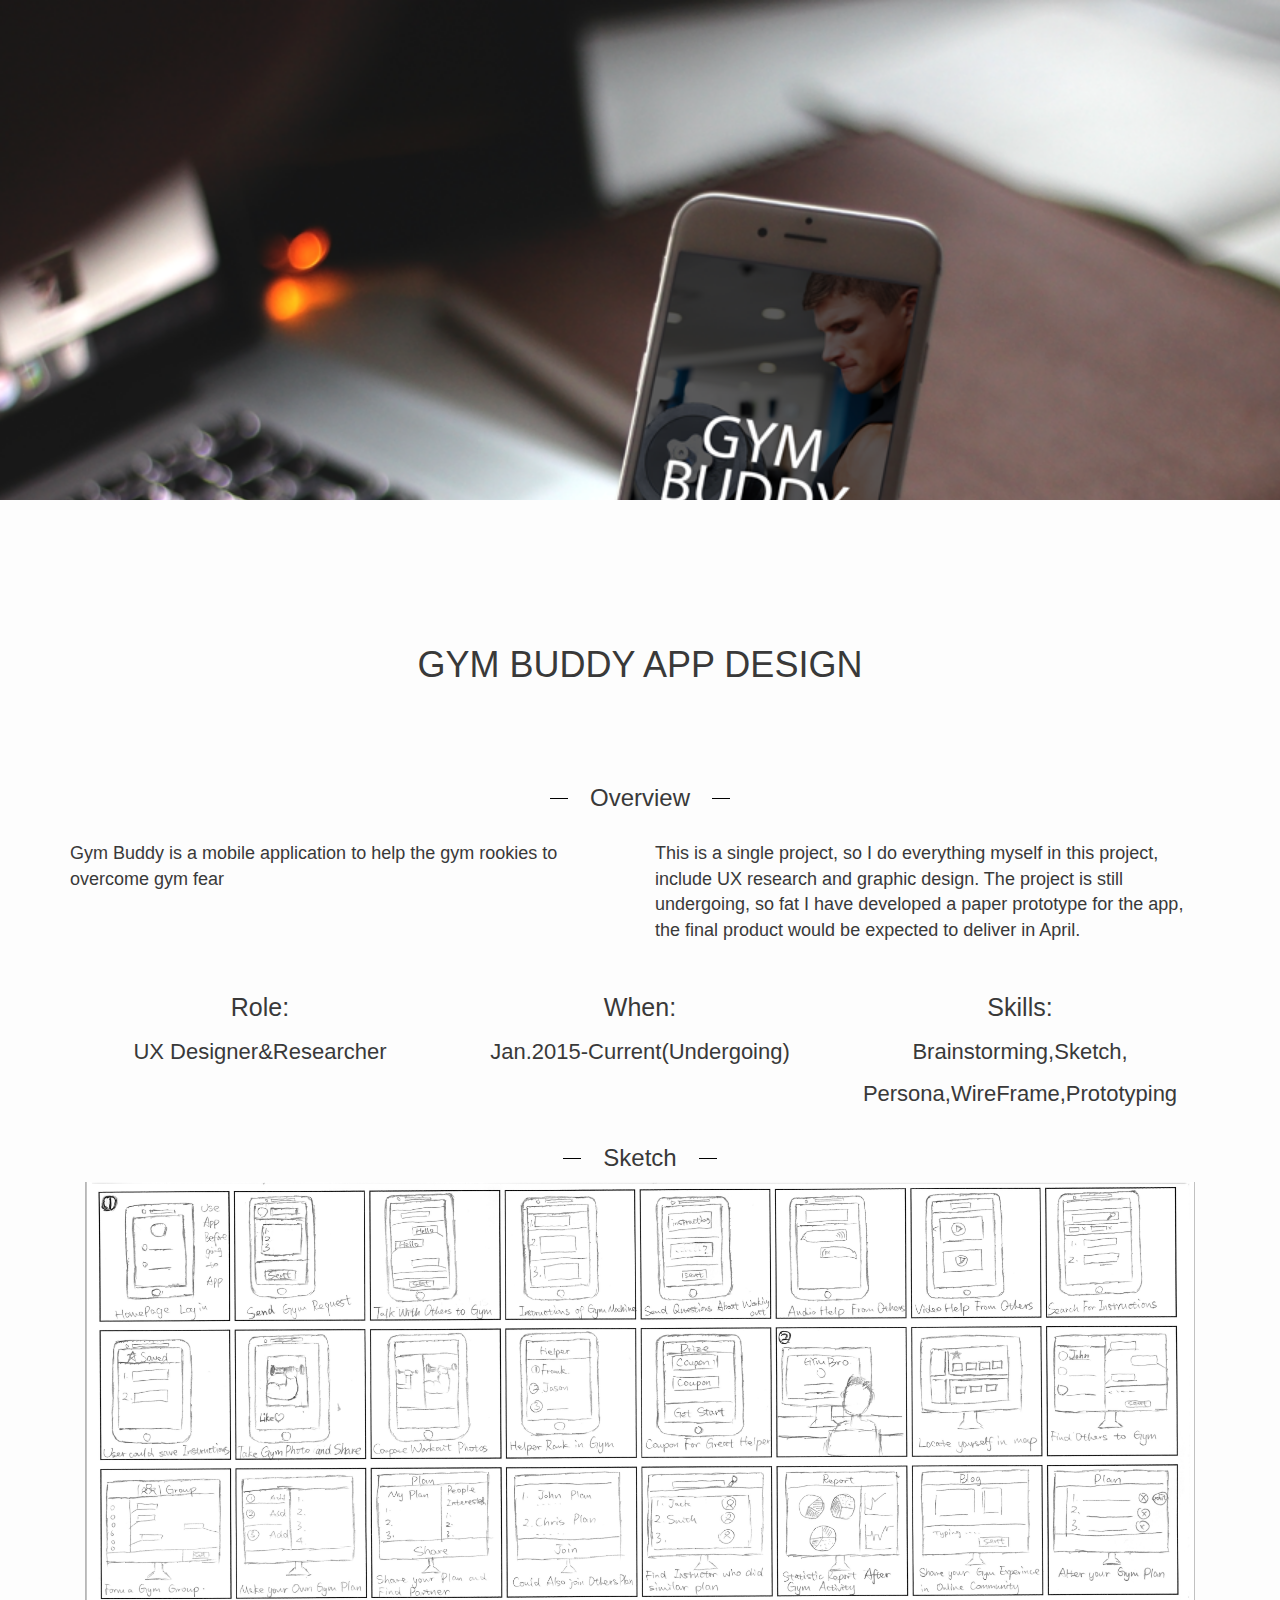
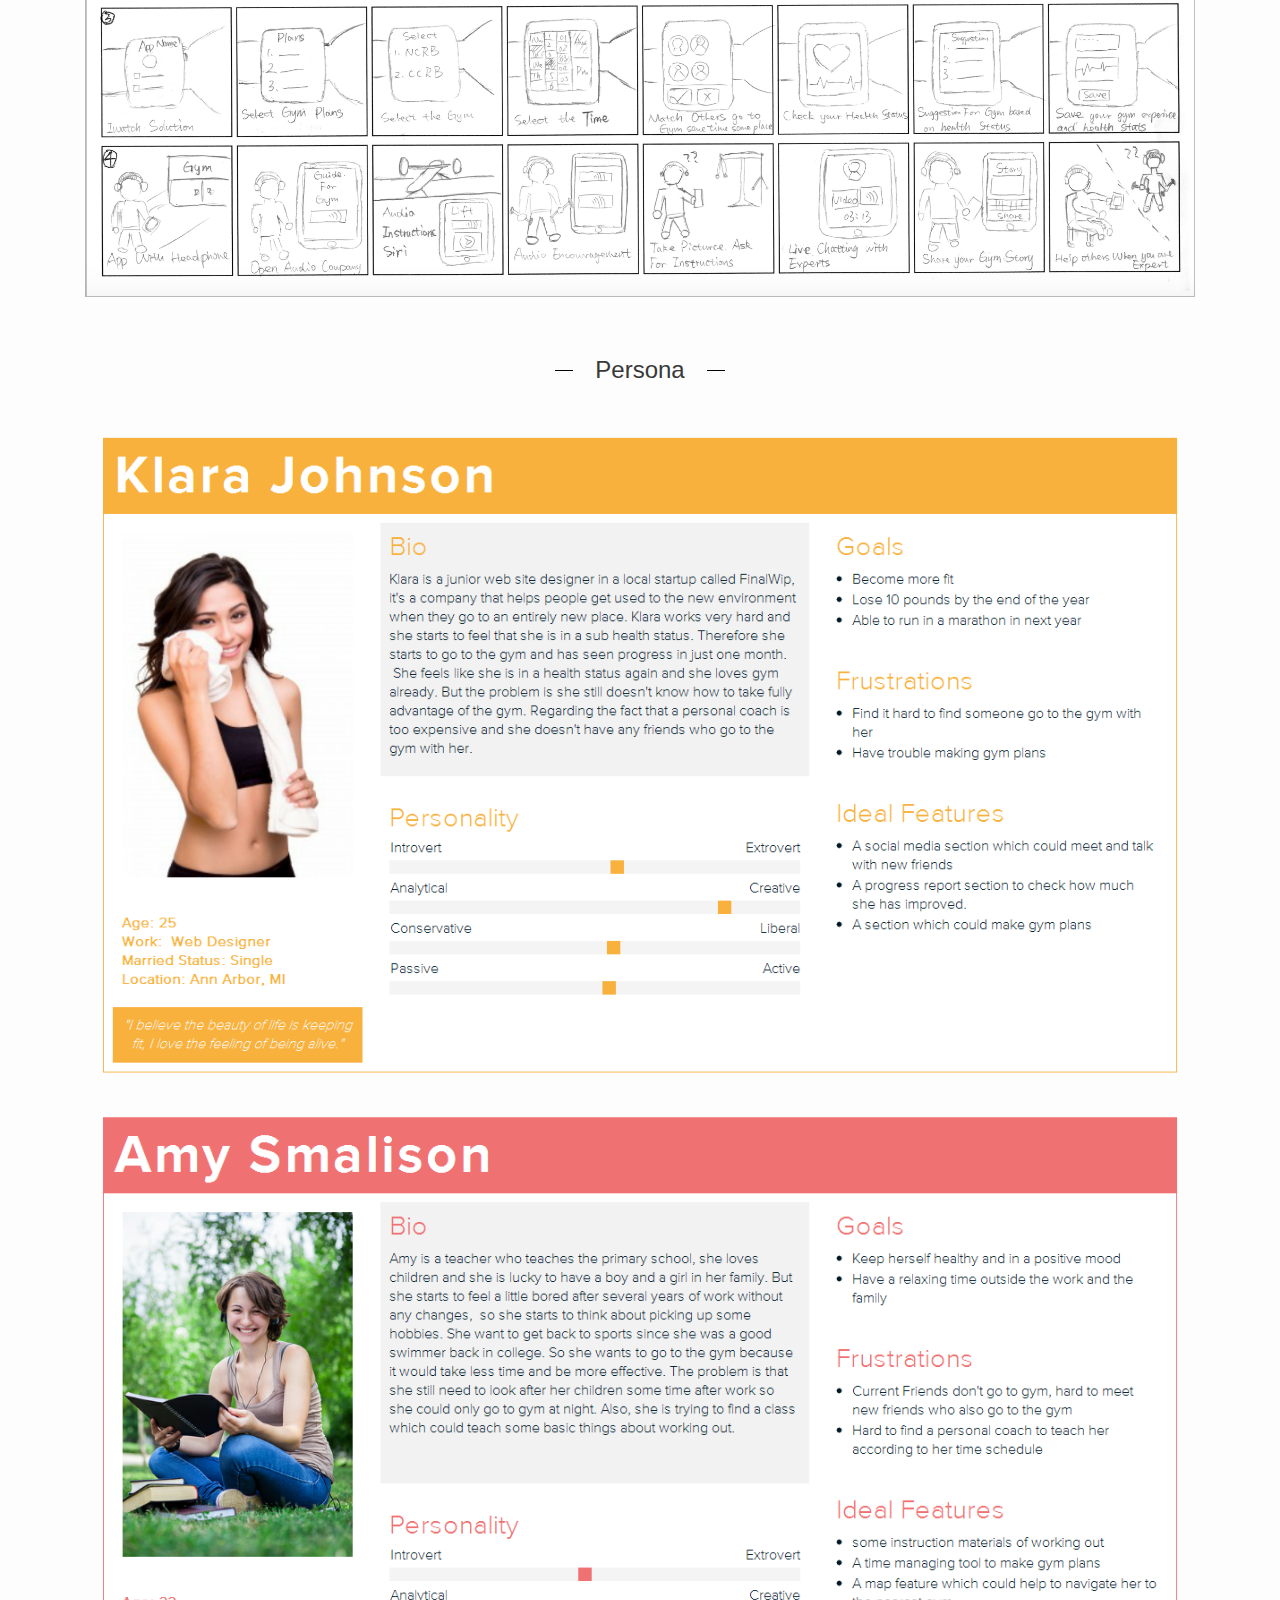
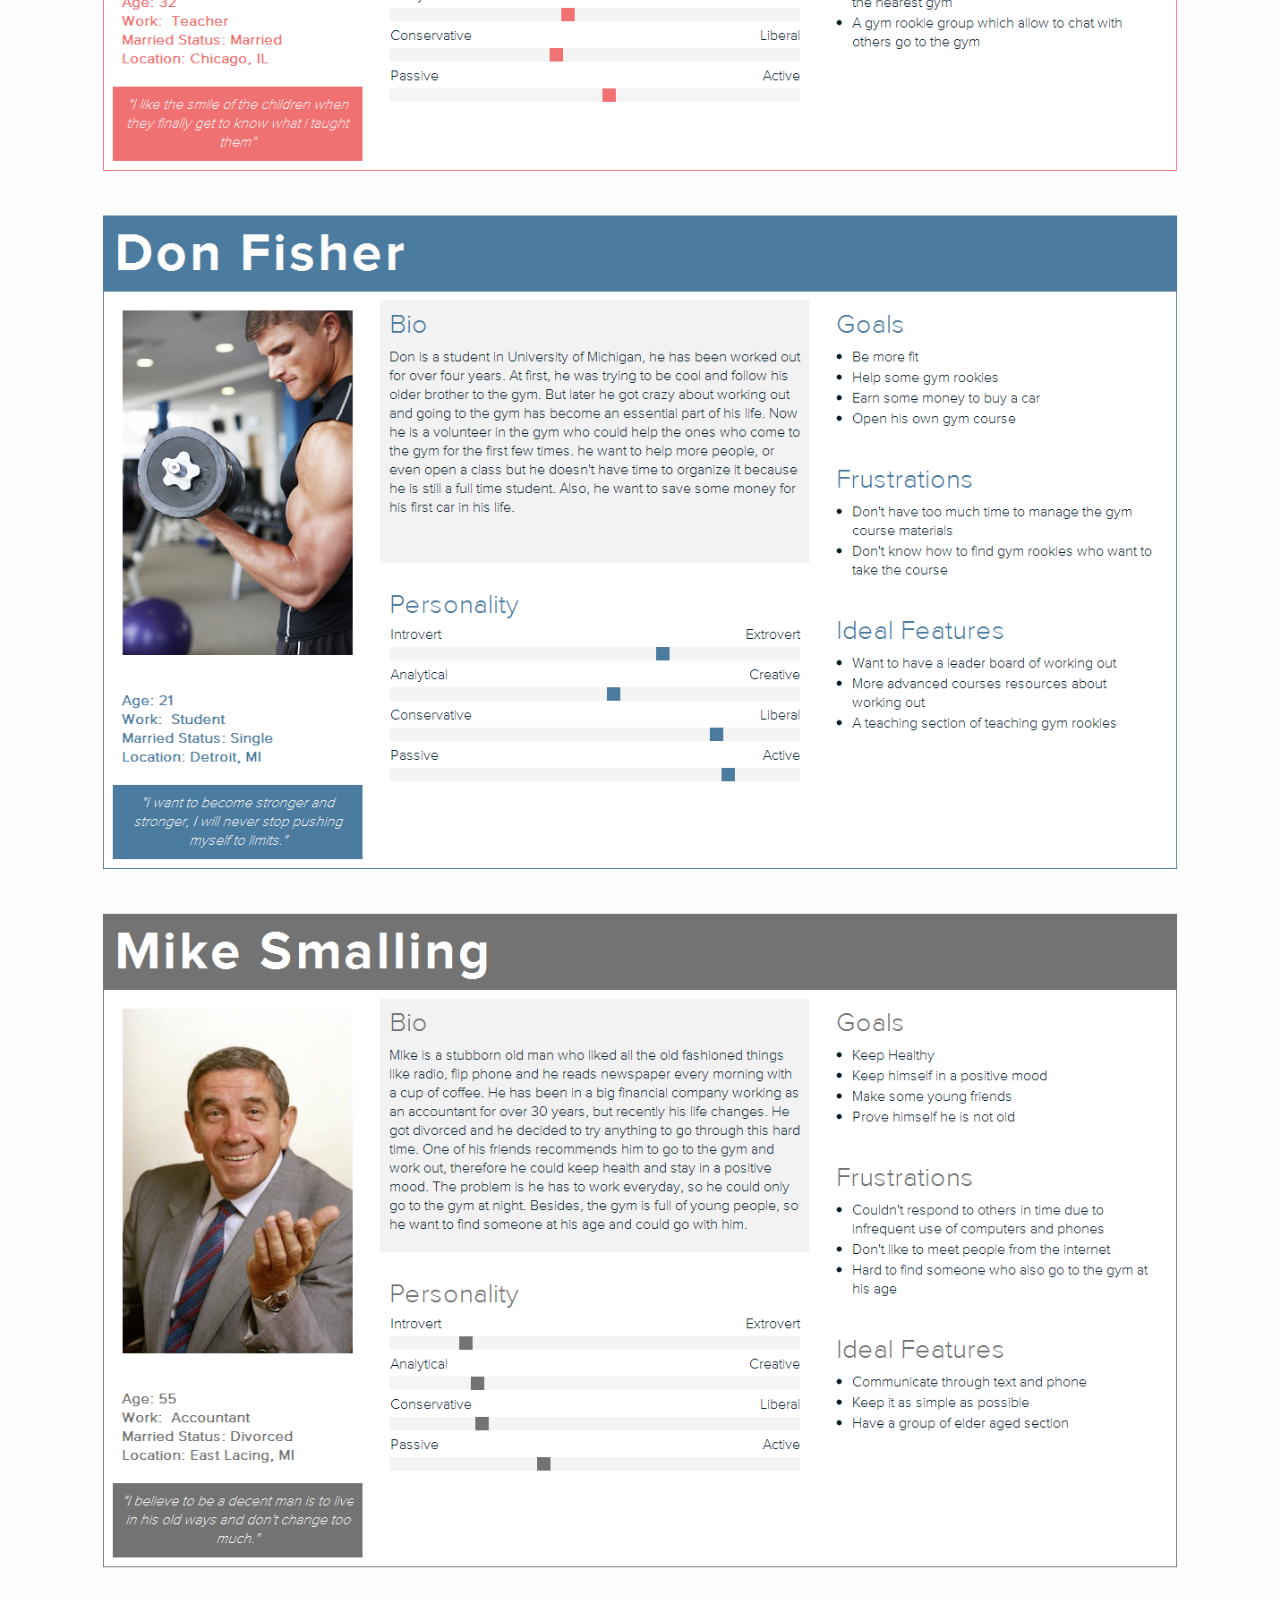
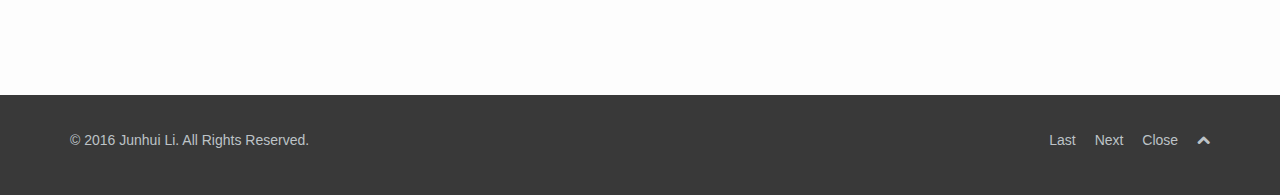
<file: project4.html>
<!DOCTYPE html>
<html lang="en">
<head>
    <meta charset="utf-8">
    <meta name="viewport" content="width=device-width, initial-scale=1.0">
    <meta name="description" content="">
    <meta name="author" content="">
    <title>Junhui's Portfolio</title>
    <link href="css/bootstrap.min.css" rel="stylesheet">
    <link href="css/font-awesome.min.css" rel="stylesheet">
    <link href="css/main.css" rel="stylesheet">
    <link rel="shortcut icon" href="images/ico/favicon.ico">
</head><!--/head-->
<body>


  <div class="project-bg5"></div>

  <header id="nav" class="navbar navbar-inverse wet-asphalt midnight-blue project-nav" role="banner" style="margin:0px;">
      <div class="container">
          <div class="navbar-header">
              <button type="button" class="navbar-toggle" data-toggle="collapse" data-target=".navbar-collapse">
                  <span class="sr-only">Toggle navigation</span>
                  <span class="icon-bar"></span>
                  <span class="icon-bar"></span>
                  <span class="icon-bar"></span>
              </button>
              <a class="navbar-brand" href="index.html"><img src="images/logo copy.png" alt="logo"></a>
          </div>
          <div class="collapse navbar-collapse">
              <ul class="nav navbar-nav navbar-right">
                  <li><a href="project3.html">Last</a></li>
                  <li><a href="project5.html">Next</a></li>
                  <li><a href="index.html#portfolio">Close</a></li>
              </ul>
          </div>
      </div>
  </header>

   <div class="section-bg">
    <section class="container">
      <h1 class="section-title project-title">Gym Buddy App design</h1>
      <div class="project-header">
      <span class="project-span"></span>
      <h3 class="section-title">Overview</h3>
      <span class="project-span"></span>
    </div>
    <div class="row project-content">
      <div class="col-sm-12 col-md-6">
            <p class="project-content">Gym Buddy is a mobile application to help the gym rookies to overcome gym fear </p>
      </div>
        <div class="col-sm-12 col-md-6">
              <p class="project-content">This is a single project, so I do everything myself in this project, include UX research and graphic design. The project is still undergoing, so fat I have developed a paper prototype for the app, the final product would be expected to deliver in April. </p>
        </div>
      </div>
   <div class="project-overview-content">
     <div class="col-sm-4"><h6>Role:</h6><p>UX Designer&Researcher</p></div>
     <div class="col-sm-4"><h6>When:</h6><p>Jan.2015-Current(Undergoing)</p></div>
     <div class="col-sm-4"><h6>Skills:</h6><p>Brainstorming,Sketch,</br>Persona,WireFrame,Prototyping</p></div>
   </div>
   <!-- <div class="project-button">
    <a href="https://github.com/Junhui-UMSI/Teamproject.git" target="_blank" class="button">View the Conference Paper</a>
  </div> -->

          <div class="col-sm-12 project-block">
            <div class="project-header">
            <span class="project-span"></span>
            <h3 class="section-title">Sketch</h3>
            <span class="project-span"></span>
          </div>
            <img class="project-image" src="images/Gym-1.png" alt="Sketch">
          </div>

          <div class="col-sm-12 project-block">
            <div class="project-header">
            <span class="project-span"></span>
            <h3 class="section-title">Persona</h3>
            <span class="project-span"></span>
          </div>
              <img class="project-image" src="images/persona.png" alt="Persona">
          </div>

    </section>
  </div>


  <footer id="footer" class="midnight-blue">
      <div class="container">
          <div class="row">
              <div class="col-sm-6">
                  &copy; 2016 <a target="_blank" href="http://www.junhui-li.com" title="Junhui Li">Junhui Li</a>. All Rights Reserved.
              </div>
              <div class="col-sm-6">
                  <ul class="pull-right">
                      <li><a href="project3.html">Last</a></li>
                      <li><a href="project5.html">Next</a></li>
                      <li><a href="index.html#portfolio">Close</a></li>
                      <li><a id="gototop" class="gototop" href="#"><i class="icon-chevron-up"></i></a></li><!--#gototop-->
                  </ul>
              </div>
          </div>
      </div>
  </footer>

    <script src="js/jquery.js"></script>
    <script src="js/bootstrap.min.js"></script>
    <script src="js/jquery.prettyPhoto.js"></script>
    <script src="js/jquery.isotope.min.js"></script>
    <script src="js/main.js"></script>
    <script>
    $(document).ready(function () {
        // Check the initial Poistion of the Sticky Header

        $(window).scroll(function () {
      console.log($(window).scrollTop());
      // console.log($(window).height());
            if ($(window).scrollTop() > 500) {
                $('#nav').css({
                    display:'inline-block',
                    position: 'fixed',
                    top: '0',
                    width: '100%'
                });
            } else {
                $('#nav').css({
                    display: 'none',
                    position: 'static'
                });


            }
        });
    });
    </script>
</body>
</html>
</file>
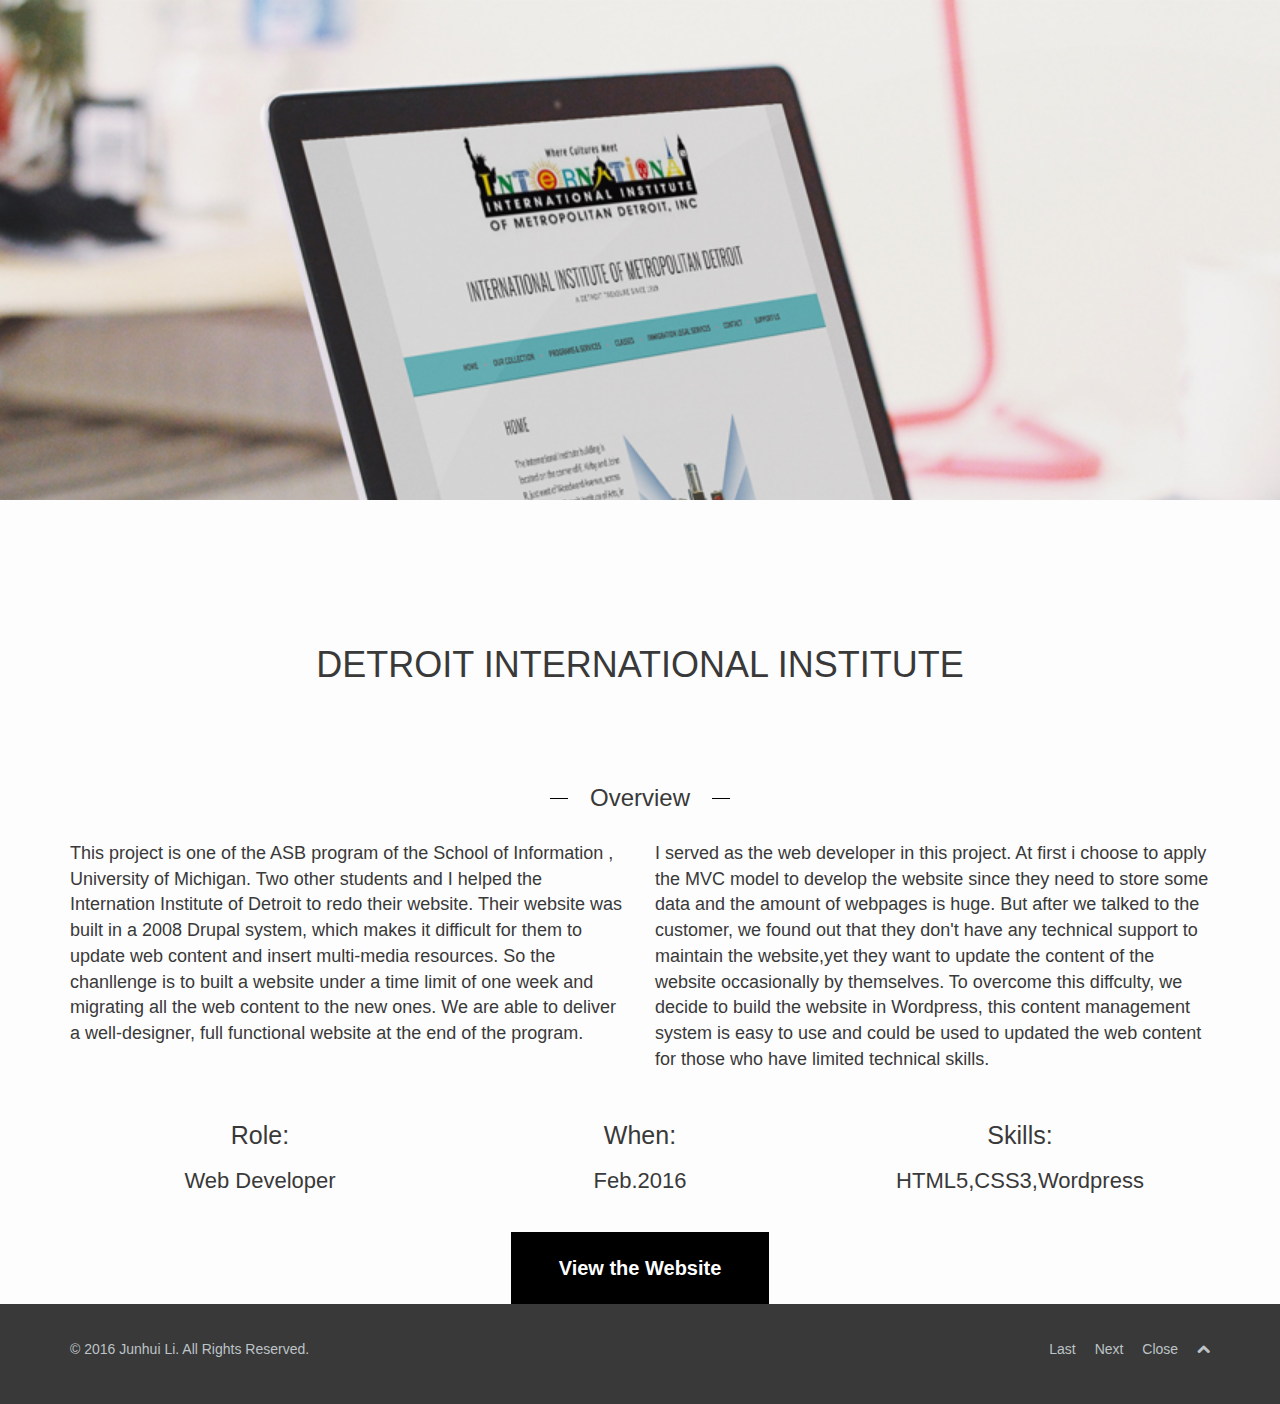
<file: project5.html>
<!DOCTYPE html>
<html lang="en">
<head>
    <meta charset="utf-8">
    <meta name="viewport" content="width=device-width, initial-scale=1.0">
    <meta name="description" content="">
    <meta name="author" content="">
    <title>Junhui's Portfolio</title>
    <link href="css/bootstrap.min.css" rel="stylesheet">
    <link href="css/font-awesome.min.css" rel="stylesheet">
    <link href="css/main.css" rel="stylesheet">
    <link rel="shortcut icon" href="images/ico/favicon.ico">
</head><!--/head-->
<body>


  <div class="project-bg6"></div>

  <header id="nav" class="navbar navbar-inverse wet-asphalt midnight-blue project-nav" role="banner" style="margin:0px;">
      <div class="container">
          <div class="navbar-header">
              <button type="button" class="navbar-toggle" data-toggle="collapse" data-target=".navbar-collapse">
                  <span class="sr-only">Toggle navigation</span>
                  <span class="icon-bar"></span>
                  <span class="icon-bar"></span>
                  <span class="icon-bar"></span>
              </button>
              <a class="navbar-brand" href="index.html"><img src="images/logo copy.png" alt="logo"></a>
          </div>
          <div class="collapse navbar-collapse">
              <ul class="nav navbar-nav navbar-right">
                  <li><a href="project4.html">Last</a></li>
                  <li><a href="project1.html">Next</a></li>
                  <li><a href="index.html#portfolio">Close</a></li>
              </ul>
          </div>
      </div>
  </header>

  <div class="section-bg">
  <section class="container">
    <h1 class="section-title project-title">Detroit International Institute</h1>
    <div class="project-header">
    <span class="project-span"></span>
    <h3 class="section-title">Overview</h3>
    <span class="project-span"></span>
  </div>

    <div class="row project-content">
      <div class="col-sm-12 col-md-6">
            <p class="project-content">This project is one of the ASB program of the School of Information , University of Michigan. Two other students and I helped the Internation Institute of Detroit to redo their website. Their website was built in a 2008 Drupal system, which makes it difficult for them to update web content and insert multi-media resources. So the chanllenge is to built a website under a time limit of one week and migrating all the web content to the new ones. We are able to deliver a well-designer, full functional website at the end of the program. </p>
      </div>
        <div class="col-sm-12 col-md-6">
              <p class="project-content">I served as the web developer in this project. At first i choose to apply the MVC model to develop the website since they need to store some data and the amount of webpages is huge. But after we talked to the customer, we found out that they don't have any technical support to maintain the website,yet they want to update the content of the website occasionally by themselves. To overcome this diffculty, we decide to build the website in Wordpress, this content management system is easy to use and could be used to updated the web content for those who have limited technical skills.</p>
        </div>
      </div>
   <div class="project-overview-content">
     <div class="col-sm-4"><h6>Role:</h6><p>Web Developer</p></div>
     <div class="col-sm-4"><h6>When:</h6><p>Feb.2016</p></div>
     <div class="col-sm-4"><h6>Skills:</h6><p>HTML5,CSS3,Wordpress</p></div>
   </div>
   <div class="project-button">
    <a href="http://iimd.org/" target="_blank" class="button">View the Website</a>
  </div>
  </section>
</div>


<footer id="footer" class="midnight-blue">
    <div class="container">
        <div class="row">
            <div class="col-sm-6">
                &copy; 2016 <a target="_blank" href="http://www.junhui-li.com" title="Junhui Li">Junhui Li</a>. All Rights Reserved.
            </div>
            <div class="col-sm-6">
                <ul class="pull-right">
                    <li><a href="project4.html">Last</a></li>
                    <li><a href="project1.html">Next</a></li>
                    <li><a href="index.html#portfolio">Close</a></li>
                    <li><a id="gototop" class="gototop" href="#"><i class="icon-chevron-up"></i></a></li><!--#gototop-->
                </ul>
            </div>
        </div>
    </div>
</footer>

    <script src="js/jquery.js"></script>
    <script src="js/bootstrap.min.js"></script>
    <script src="js/jquery.prettyPhoto.js"></script>
    <script src="js/jquery.isotope.min.js"></script>
    <script src="js/main.js"></script>
    <script>
    $(document).ready(function () {
        // Check the initial Poistion of the Sticky Header

        $(window).scroll(function () {
      console.log($(window).scrollTop());
      // console.log($(window).height());
            if ($(window).scrollTop() > 500) {
                $('#nav').css({
                    display:'inline-block',
                    position: 'fixed',
                    top: '0',
                    width: '100%'
                });
            } else {
                $('#nav').css({
                    display: 'none',
                    position: 'static'
                });


            }
        });
    });
    </script>
</body>
</html>
</file>
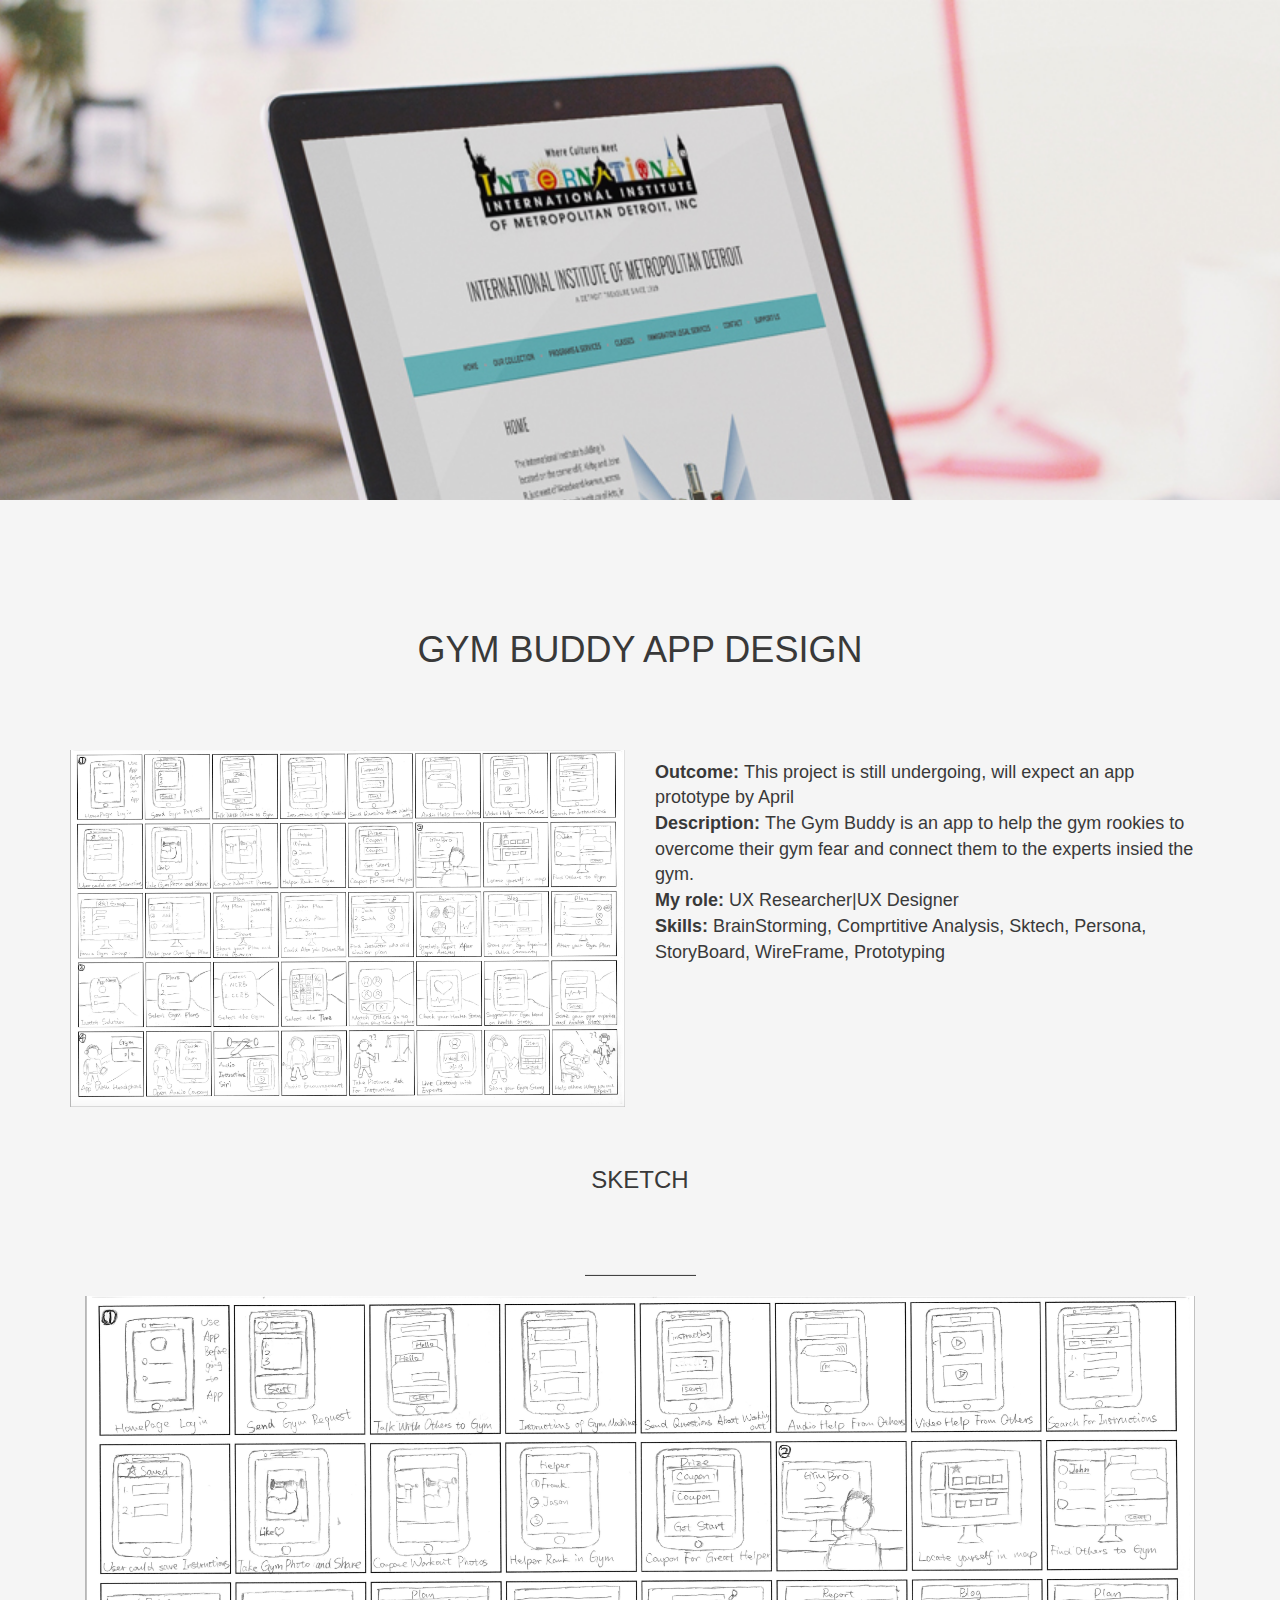
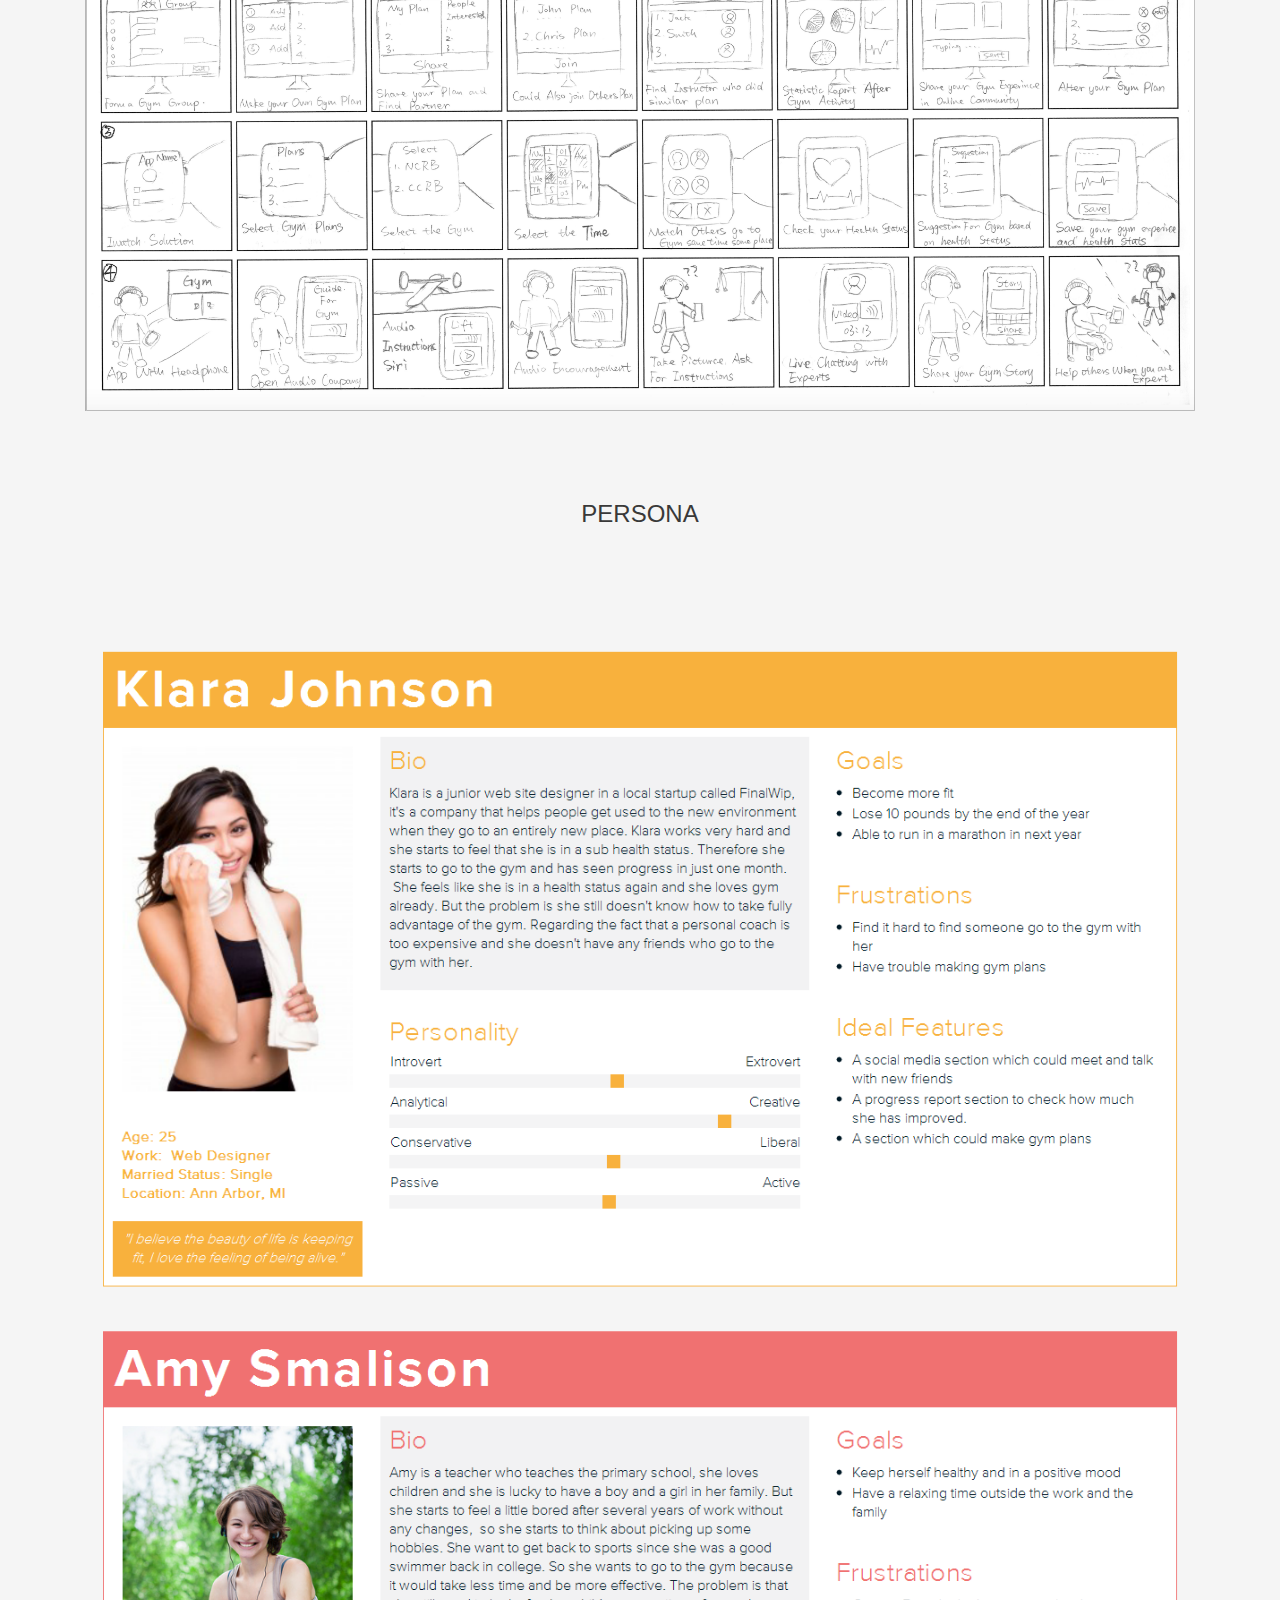
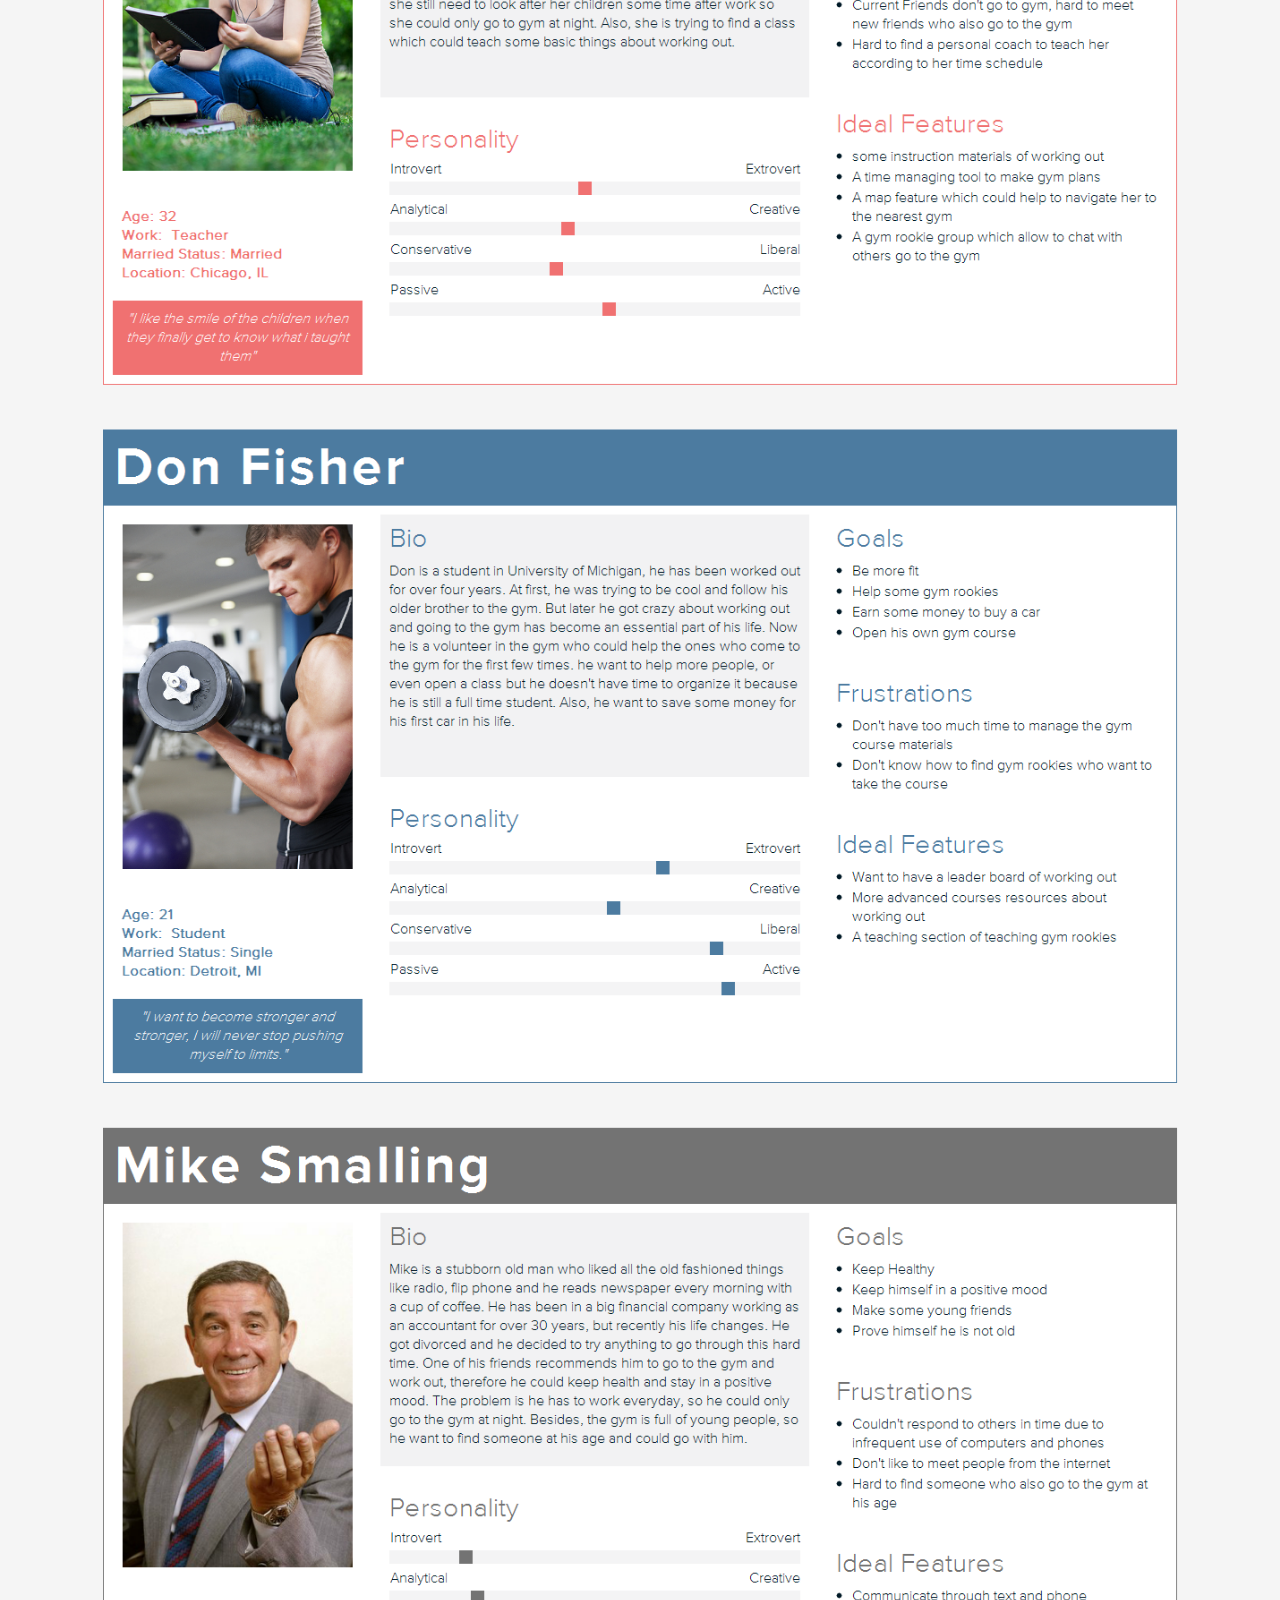
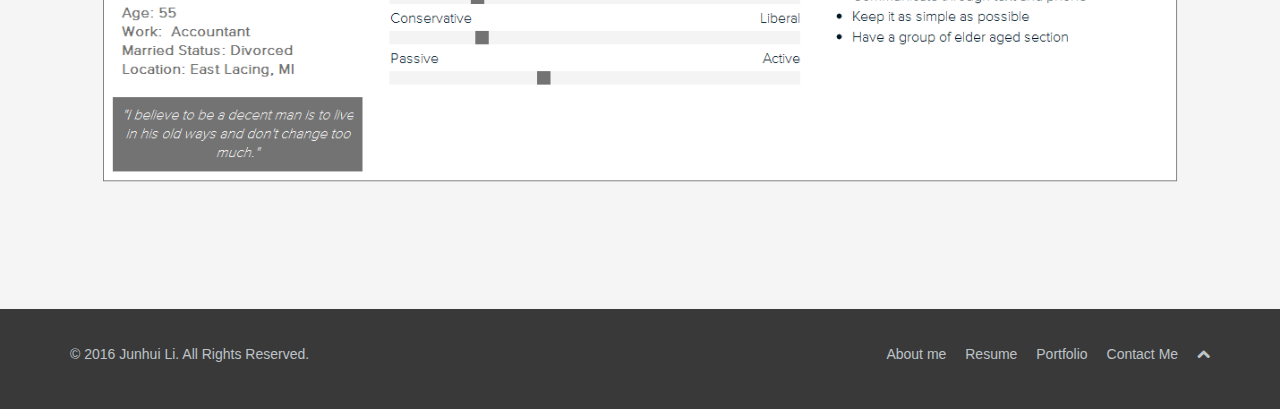
<file: project6.html>
<!DOCTYPE html>
<html lang="en">
<head>
    <meta charset="utf-8">
    <meta name="viewport" content="width=device-width, initial-scale=1.0">
    <meta name="description" content="">
    <meta name="author" content="">
    <title>Junhui's Portfolio</title>
    <link href="css/bootstrap.min.css" rel="stylesheet">
    <link href="css/font-awesome.min.css" rel="stylesheet">
    <link href="css/main.css" rel="stylesheet">
    <link rel="shortcut icon" href="images/ico/favicon.ico">
</head><!--/head-->
<body>


  <div class="project-bg6"></div>

  <header id="nav" class="navbar navbar-inverse wet-asphalt midnight-blue project-nav" role="banner" style="margin:0px;">
      <div class="container">
          <div class="navbar-header">
              <button type="button" class="navbar-toggle" data-toggle="collapse" data-target=".navbar-collapse">
                  <span class="sr-only">Toggle navigation</span>
                  <span class="icon-bar"></span>
                  <span class="icon-bar"></span>
                  <span class="icon-bar"></span>
              </button>
              <a class="navbar-brand" href="index.html"><img src="images/logo copy.png" alt="logo"></a>
          </div>
          <div class="collapse navbar-collapse">
              <ul class="nav navbar-nav navbar-right">
                  <li><a href="project4.html">Last</a></li>
                  <li><a href="project1.html">Next</a></li>
                  <li><a href="index.html#portfolio">Close</a></li>
              </ul>
          </div>
      </div>
  </header>

    <section class="container">
      <h1 class="project-title">Gym Buddy App design</h1>
      <div class="row">
          <div class="col-sm-12 col-md-6">
              <img class="project-image" src="images/Gym-1.png" alt="Sketch">
          </div>
          <div class="col-sm-12 col-md-6">
              <!-- <h3 class="project-title">Overview</h3> -->
              <ul class="project-content">
              <li><strong>Outcome: </strong>This project is still undergoing, will expect an app prototype by April</li>
              <li><strong>Description: </strong>The Gym Buddy is an app to help the gym rookies to overcome their gym fear and connect them to the experts insied the gym. </li>
              <li><strong>My role: </strong>UX Researcher|UX Designer</li>
              <li><strong>Skills: </strong>BrainStorming, Comprtitive Analysis, Sktech, Persona, StoryBoard, WireFrame, Prototyping</li>
            </ul>
            </div>
        </div>

          <div class="col-sm-12 project-block">
            <h3 class="project-title">Sketch</h3>
            <hr class="project-hr">
            <img class="project-image" src="images/Gym-1.png" alt="Sketch">
          </div>

          <div class="col-sm-12 project-block">
            <h3 class="project-title">Persona</h3>
              <img class="project-image" src="images/persona.png" alt="Persona">
          </div>

    </section>


    <footer id="footer" class="midnight-blue">
        <div class="container">
            <div class="row">
                <div class="col-sm-6">
                    &copy; 2016 <a target="_blank" href="http://www.junhui-li.com" title="Junhui Li">Junhui Li</a>. All Rights Reserved.
                </div>
                <div class="col-sm-6">
                    <ul class="pull-right">
                        <li><a href="#">About me</a></li>
                        <li><a href="#">Resume</a></li>
                        <li><a href="#">Portfolio</a></li>
                        <li><a href="#">Contact Me</a></li>
                        <li><a id="gototop" class="gototop" href="#"><i class="icon-chevron-up"></i></a></li><!--#gototop-->
                    </ul>
                </div>
            </div>
        </div>
    </footer><!--/#footer-->

    <script src="js/jquery.js"></script>
    <script src="js/bootstrap.min.js"></script>
    <script src="js/jquery.prettyPhoto.js"></script>
    <script src="js/jquery.isotope.min.js"></script>
    <script src="js/main.js"></script>
    <script>
    $(document).ready(function () {
        // Check the initial Poistion of the Sticky Header

        $(window).scroll(function () {
      console.log($(window).scrollTop());
      // console.log($(window).height());
            if ($(window).scrollTop() > 500) {
                $('#nav').css({
                    display:'inline-block',
                    position: 'fixed',
                    top: '0',
                    width: '100%'
                });
            } else {
                $('#nav').css({
                    display: 'none',
                    position: 'static'
                });


            }
        });
    });
    </script>
</body>
</html>
</file>
<file: css/main.css>
@import url(http://fonts.googleapis.com/css?family=Roboto:400,700,300);
.clearfix {
  *zoom: 1;
}
.clearfix:before,
.clearfix:after {
  display: table;
  content: "";
  line-height: 0;
}
.clearfix:after {
  clear: both;
}
.hide-text {
  font: 0/0 a;
  color: transparent;
  text-shadow: none;
  background-color: transparent;
  border: 0;
}
.input-block-level {
  display: block;
  width: 100%;
  min-height: 30px;
  -webkit-box-sizing: border-box;
  -moz-box-sizing: border-box;
  box-sizing: border-box;
}
html{
  height:100%;
  width:100%;
}
body {
  color: #393939;
  background: #f5f5f5;
  font-weight: 300;
  height:100%;
  width:100%;
}
h1,
h2,
h3,
h4,
h5,
h6 {
  font-family: Arial,'helvetica neue', sans-serif;
  font-weight: 400;
}
h4{
  padding:15px;
}
a {
  color: #34495e;
  -webkit-transition: 300ms;
  -moz-transition: 300ms;
  -o-transition: 300ms;
  transition: 300ms;
}
hr {
  border-top: 1px solid #e5e5e5;
  border-bottom: 1px solid rgba(57, 57, 57, 0.95);
}
.btn {
  font-weight: 400;
}
.btn-transparent {
  border: 3px solid #fff;
  background: transparent;
  color: #fff;
}
.btn-transparent:hover {
  border-color: rgba(255, 255, 255, 0.5);
}
a:hover,
a:focus {
  color: #fff;
  text-decoration: none;
  outline: none;
}
.dropdown-menu {
  margin-top: -1px;
  min-width: 180px;
}

.turquoise,
.green-sea,
.sun-flower,
.orange,
.emerald,
.nephrits,
.carrot,
.pumkin,
.peter-river,
.belize-hole,
.alizarin,
.pomegranate,
.amethyst,
.wisteria,
.clouds .silver,
.wet-asphalt,
.midnight-blue,
.concrete,
.asbestos {
  color: #fff;
}
.turquoise h1,
.green-sea h1,
.sun-flower h1,
.orange h1,
.emerald h1,
.nephrits h1,
.carrot h1,
.pumkin h1,
.peter-river h1,
.belize-hole h1,
.alizarin h1,
.pomegranate h1,
.amethyst h1,
.wisteria h1,
.clouds .silver h1,
.wet-asphalt h1,
.midnight-blue h1,
.concrete h1,
.asbestos h1,
.turquoise h2,
.green-sea h2,
.sun-flower h2,
.orange h2,
.emerald h2,
.nephrits h2,
.carrot h2,
.pumkin h2,
.peter-river h2,
.belize-hole h2,
.alizarin h2,
.pomegranate h2,
.amethyst h2,
.wisteria h2,
.clouds .silver h2,
.wet-asphalt h2,
.midnight-blue h2,
.concrete h2,
.asbestos h2,
.turquoise h3,
.green-sea h3,
.sun-flower h3,
.orange h3,
.emerald h3,
.nephrits h3,
.carrot h3,
.pumkin h3,
.peter-river h3,
.belize-hole h3,
.alizarin h3,
.pomegranate h3,
.amethyst h3,
.wisteria h3,
.clouds .silver h3,
.wet-asphalt h3,
.midnight-blue h3,
.concrete h3,
.asbestos h3,
.turquoise h4,
.green-sea h4,
.sun-flower h4,
.orange h4,
.emerald h4,
.nephrits h4,
.carrot h4,
.pumkin h4,
.peter-river h4,
.belize-hole h4,
.alizarin h4,
.pomegranate h4,
.amethyst h4,
.wisteria h4,
.clouds .silver h4,
.wet-asphalt h4,
.midnight-blue h4,
.concrete h4,
.asbestos h4,
.turquoise h5,
.green-sea h5,
.sun-flower h5,
.orange h5,
.emerald h5,
.nephrits h5,
.carrot h5,
.pumkin h5,
.peter-river h5,
.belize-hole h5,
.alizarin h5,
.pomegranate h5,
.amethyst h5,
.wisteria h5,
.clouds .silver h5,
.wet-asphalt h5,
.midnight-blue h5,
.concrete h5,
.asbestos h5,
.turquoise h6,
.green-sea h6,
.sun-flower h6,
.orange h6,
.emerald h6,
.nephrits h6,
.carrot h6,
.pumkin h6,
.peter-river h6,
.belize-hole h6,
.alizarin h6,
.pomegranate h6,
.amethyst h6,
.wisteria h6,
.clouds .silver h6,
.wet-asphalt h6,
.midnight-blue h6,
.concrete h6,
.asbestos h6 {
  color: #fff;
}
.turquoise small,
.green-sea small,
.sun-flower small,
.orange small,
.emerald small,
.nephrits small,
.carrot small,
.pumkin small,
.peter-river small,
.belize-hole small,
.alizarin small,
.pomegranate small,
.amethyst small,
.wisteria small,
.clouds .silver small,
.wet-asphalt small,
.midnight-blue small,
.concrete small,
.asbestos small {
  color: rgba(255, 255, 255, 0.8);
}
.turquoise {
  background-color: #1abc9c;
}
.green-sea {
  background-color: #16a085;
}
.sun-flower {
  background-color: #f1c40f;
}
.orange {
  background-color: #f39c12;
}
.emerald {
  background-color: #ccbf98;
}
.nephritis {
  background-color: #27ae60;
}
.carrot {
  background-color: #e67e22;
}
.pumkin {
  background-color: #d35400;
}
.peter-river {
  background-color: #3498db;
}
.belize-hole {
  background-color: #2980b9;
}
.alizarin {
  background-color: #e74c3c;
}
.pomegranate {
  background-color: #c0392b;
}
.amethyst {
  background-color: #9b59b6;
}
.wisteria {
  background-color: #8e44ad;
}
.clouds {
  background-color: #ecf0f1;
}
.silver {
  background-color: #bdc3c7;
}
.landing-nav{
  opacity:0.6;
  position:absolute;
  width:100%;
}
.wet-asphalt a:not(.btn) {
  color: #bdc3c7;
}
.wet-asphalt a:not(.btn):hover {
  color: #d9534f;
}
.midnight-blue {
  background-color: #393939;
}
.concrete {
  background-color: #95a5a6;
}
.asbestos {
  background-color: #7f8c8d;
}
.embed-container {
  position: relative;
  padding-bottom: 56.25%;
  /* 16/9 ratio */

  padding-top: 30px;
  /* IE6 workaround*/

  height: 0;
  overflow: hidden;
}
.embed-container iframe,
.embed-container object,
.embed-container embed {
  position: absolute;
  top: 0;
  left: 0;
  width: 100%;
  height: 100%;
}
#main-slider {
  position: relative;
}
#main-slider .carousel h2 {
  font-size: 36px;
}
#main-slider .carousel .btn {
  border: 3px solid rgba(255, 255, 255, 0.5);
  color: #fff;
  border-radius: 0;
  margin-top: 5px;
}
#main-slider .carousel .btn:hover {
  background-color: rgba(255, 255, 255, 0.3);
}
#main-slider .carousel .boxed {
  padding: 10px 15px;
  background-color: rgba(0, 0, 0, 0.8);
  display: inline-block;
}
#main-slider .carousel .item {
  background-position: 50%;
  background-repeat: no-repeat;
  background-size: cover;
  left: 0 !important;
  opacity: 0;
  top: 0;
  position: absolute;
  width: 100%;
  display: block !important;
  height: 600px;
  -webkit-transition: opacity ease-in-out 500ms;
  -moz-transition: opacity ease-in-out 500ms;
  -o-transition: opacity ease-in-out 500ms;
  transition: opacity ease-in-out 500ms;
}
#main-slider .carousel .item:first-child {
  top: auto;
  position: relative;
}
#main-slider .carousel .item.active {
  opacity: 1;
  -webkit-transition: opacity ease-in-out 500ms;
  -moz-transition: opacity ease-in-out 500ms;
  -o-transition: opacity ease-in-out 500ms;
  transition: opacity ease-in-out 500ms;
  z-index: 1;
}
#main-slider .prev,
#main-slider .next {
  position: absolute;
  top: 50%;
  background-color: rgba(0, 0, 0, 0.3);
  color: #fff;
  display: inline-block;
  margin-top: -25px;
  font-size: 24px;
  height: 50px;
  width: 50px;
  line-height: 50px;
  text-align: center;
  border-radius: 4px;
  z-index: 5;
}
#main-slider .prev:hover,
#main-slider .next:hover {
  background-color: rgba(0, 0, 0, 0.5);
  border-radius: 10px;
}
#main-slider .prev {
  left: 10px;
}
#main-slider .next {
  right: 10px;
}
#main-slider .active .animation.animated-item-1 {
  -webkit-animation: fadeInUp 300ms linear 300ms both;
  -moz-animation: fadeInUp 300ms linear 300ms both;
  -o-animation: fadeInUp 300ms linear 300ms both;
  -ms-animation: fadeInUp 300ms linear 300ms both;
  animation: fadeInUp 300ms linear 300ms both;
}
#main-slider .active .animation.animated-item-2 {
  -webkit-animation: fadeInUp 300ms linear 600ms both;
  -moz-animation: fadeInUp 300ms linear 600ms both;
  -o-animation: fadeInUp 300ms linear 600ms both;
  -ms-animation: fadeInUp 300ms linear 600ms both;
  animation: fadeInUp 300ms linear 600ms both;
}
#main-slider .active .animation.animated-item-3 {
  -webkit-animation: fadeInUp 300ms linear 900ms both;
  -moz-animation: fadeInUp 300ms linear 900ms both;
  -o-animation: fadeInUp 300ms linear 900ms both;
  -ms-animation: fadeInUp 300ms linear 900ms both;
  animation: fadeInUp 300ms linear 900ms both;
}
#main-slider .active .animation.animated-item-4 {
  -webkit-animation: fadeInUp 300ms linear 1200ms both;
  -moz-animation: fadeInUp 300ms linear 1200ms both;
  -o-animation: fadeInUp 300ms linear 1200ms both;
  -ms-animation: fadeInUp 300ms linear 1200ms both;
  animation: fadeInUp 300ms linear 1200ms both;
}
#services .media:hover .icon-md {
  border-radius: 10px;
  background-color: rgba(0, 0, 0, 0.8);
}
#recent-works {
  padding: 90px 0;
}
#recent-works .item-inner {
  position: relative;
  margin: 0;
}
.portfolio-items,
.portfolio-filter {
  list-style: none;
  padding: 0;
  text-align: center;
  margin: 0 -20px 20px 0;
  padding-bottom: 20px;
}
.portfolio-filter > li {
  display: inline-block;
}
.portfolio-items > li {
  float: left;
  padding: 0;
  -webkit-box-sizing: border-box;
  -moz-box-sizing: border-box;
  box-sizing: border-box;
}
.portfolio-items.col-2 > li {
  width: 50%;
}
.portfolio-items.col-3 > li {
  width: 33%;
}
.portfolio-items.col-4 > li {
  width: 25%;
}
.portfolio-items.col-5 > li {
  width: 20%;
}
.portfolio-items.col-6 > li {
  width: 16%;
}
.portfolio-item {
  padding: 0;
  margin: 0;
}
.portfolio-item .item-inner {
  background: #fff;
  border: 1px solid #eee;
  padding: 10px 10px 0;
  margin: 0 20px 20px 0;
  position: relative;
}
.portfolio-item img {
  width: 100%;
}
.portfolio-item h5 {
  background: #fff;
  margin: 0;
  padding: 10px 0;
  font-weight: 700;
  font-size: 14px;
  color: #2c3e50;
  white-space: nowrap;
  text-overflow: ellipsis;
  overflow: hidden;
}
.portfolio-item .overlay {
  position: absolute;
  top: 0;
  left: 0;
  width: 100%;
  height: 100%;
  opacity: 0;
  background: rgba(255, 255, 255, 0.9);
  text-align: center;
  vertical-align: middle;
  -webkit-transition: opacity 300ms;
  -moz-transition: opacity 300ms;
  -o-transition: opacity 300ms;
  transition: opacity 300ms;
}
.portfolio-item .overlay .preview {
  position: relative;
  top: 50%;
  display: inline-block;
  margin-top: -20px;
}
.portfolio-item:hover .overlay {
  opacity: 1;
}
/* Start: Recommended Isotope styles */
/**** Isotope Filtering ****/
.isotope-item {
  z-index: 2;
}
.isotope-hidden.isotope-item {
  pointer-events: none;
  z-index: 1;
}
/**** Isotope CSS3 transitions ****/
.isotope,
.isotope .isotope-item {
  -webkit-transition-duration: 0.8s;
  -moz-transition-duration: 0.8s;
  -ms-transition-duration: 0.8s;
  -o-transition-duration: 0.8s;
  transition-duration: 0.8s;
}
.isotope {
  -webkit-transition-property: height, width;
  -moz-transition-property: height, width;
  -ms-transition-property: height, width;
  -o-transition-property: height, width;
  transition-property: height, width;
}
.isotope .isotope-item {
  -webkit-transition-property: -webkit-transform, opacity;
  -moz-transition-property: -moz-transform, opacity;
  -ms-transition-property: -ms-transform, opacity;
  -o-transition-property: -o-transform, opacity;
  transition-property: transform, opacity;
}
/**** disabling Isotope CSS3 transitions ****/
.isotope.no-transition,
.isotope.no-transition .isotope-item,
.isotope .isotope-item.no-transition {
  -webkit-transition-duration: 0s;
  -moz-transition-duration: 0s;
  -ms-transition-duration: 0s;
  -o-transition-duration: 0s;
  transition-duration: 0s;
}
/* End: Recommended Isotope styles */
/* disable CSS transitions for containers with infinite scrolling*/
.isotope.infinite-scrolling {
  -webkit-transition: none;
  -moz-transition: none;
  -ms-transition: none;
  -o-transition: none;
  transition: none;
}
#pricing-table .plan {
  border-radius: 4px;
  list-style: none;
  margin: 0 0 20px;
  background: #3498db;
  text-align: center;
  padding: 30px 0;
}
#pricing-table .plan li {
  padding: 5px 0;
  color: #fff;
  -webkit-transition: 300ms;
  -moz-transition: 300ms;
  -o-transition: 300ms;
  transition: 300ms;
}
#pricing-table .plan li.plan-name {
  font-size: 24px;
  line-height: 24px;
  color: #fff;
}
#pricing-table .plan li.plan-name h3 {
  margin: 0;
}
#pricing-table .plan li.plan-price {
  margin-bottom: 10px;
}
#pricing-table .plan li.plan-price > div {
  display: inline-block;
  background-color: rgba(0, 0, 0, 0.2);
  padding: 10px;
  font-size: 24px;
  border-radius: 100%;
  width: 70px;
  height: 70px;
}
#pricing-table .plan li.plan-price > div sup {
  font-size: 10px;
  line-height: 10px;
}
#pricing-table .plan li.plan-price > div > small {
  display: block;
  font-size: 11px;
}
#pricing-table .plan li.plan-action {
  margin-top: 10px;
  border-top: 0;
}
#pricing-table .plan.featured {
  background-color: #2c3e50;
}
#title h1 {
  margin: 0;
  font-size: 36px;
  font-weight: 300;
}
.center {
  text-align: center;
}
#meet-the-team .designation {
  margin-top: 5px;
  display: block;
  font-size: 13px;
}
.img-thumbnail {
  border: 0;
}
.progress,
.progress .bar {
  background: #fff;
  -webkit-box-shadow: none;
  -moz-box-shadow: none;
  box-shadow: none;
  height: 30px;
  line-height: 30px;
}
.well {
  -webkit-box-shadow: none;
  -moz-box-shadow: none;
  box-shadow: none;
  border: 0;
}
ul.breadcrumb {
  margin: 20px 0 0;
  background: transparent;
}
ul.breadcrumb > li {
  text-shadow: none;
}
ul.breadcrumb > li > a,
ul.breadcrumb > li .divider {
  color: #fff;
}
ul.breadcrumb > li.active {
  color: rgba(255, 255, 255, 0.7);
}
ul.tag-cloud {
  list-style: none;
  padding: 0;
  margin: 0;
}
ul.tag-cloud li {
  display: inline-block;
  margin: 0 0 2px 0;
}
.btn-social {
  border: 0;
  color: #fff;
  border-radius: 100%;
  display: inline-block;
  width: 36px;
  height: 36px;
  line-height: 36px;
  text-align: center;
  padding: 0;
}
.btn-social.btn-facebook {
  background: #4f7dd4;
}
.btn-social.btn-facebook:hover {
  background: #789bde;
}
.btn-social.btn-twitter {
  background: #5bceff;
}
.btn-social.btn-twitter:hover {
  background: #8eddff;
}
.btn-social.btn-linkedin {
  background: #21a6d8;
}
.btn-social.btn-linkedin:hover {
  background: #49b9e3;
}
.btn-social.btn-google-plus {
  background: #dc422b;
}
.btn-social.btn-google-plus:hover {
  background: #e36957;
}
.btn-social:hover {
  color: #fff;
}
.navbar-inverse {
  border: none;
}
.navbar-inverse .navbar-brand {
  font-family: 'Bubbler One', sans-serif;
  font-size: 36px;
  line-height: 50px;
  color: #fff;
}
.navbar-inverse .navbar-nav {
  margin-top: 20px;
  font-size: 20px;
}
.navbar-inverse .navbar-nav > li > a {
  padding-top: 7px;
  padding-bottom: 7px;
  border-radius: 4px;
  color: #bdc3c7;
}
.navbar-inverse .navbar-nav > .active > a,
.navbar-inverse .navbar-nav > .active > a:hover,
.navbar-inverse .navbar-nav > .active > a:focus,
.navbar-inverse .navbar-nav > .open > a,
.navbar-inverse .navbar-nav > .open > a:hover,
.navbar-inverse .navbar-nav > .open > a:focus {
  background-color: #2c3e50;
}
.navbar-inverse .navbar-nav .dropdown-menu {
  background-color: #2c3e50;
  -webkit-box-shadow: none;
  -moz-box-shadow: none;
  box-shadow: none;
  border: 0;
  padding: 0;
  margin-top: -3px;
}
.navbar-inverse .navbar-nav .dropdown-menu > li > a {
  padding: 8px 15px;
  color: #bdc3c7;
}
.navbar-inverse .navbar-nav .dropdown-menu > li:hover > a,
.navbar-inverse .navbar-nav .dropdown-menu > li:focus > a,
.navbar-inverse .navbar-nav .dropdown-menu > li.active > a {
  background-color: rgba(0, 0, 0, 0.3);
}
.navbar-inverse .navbar-nav .dropdown-menu > li:last-child > a {
  border-radius: 0 0 3px 3px;
}
.navbar-inverse .navbar-nav .dropdown-menu > li.divider {
  background-color: rgba(0, 0, 0, 0.1);
}
.navbar-inverse .navbar-collapse,
.navbar-inverse .navbar-form {
  border-top: 0;
}
#social-media .icon-facebook {
  background-color: #3c5899;
}
#social-media .icon-facebook:hover {
  background-color: #4e6fba;
}
#social-media .icon-twitter {
  background-color: #29c5f6;
}
#social-media .icon-twitter:hover {
  background-color: #5ad2f8;
}
#social-media .icon-google-plus {
  background-color: #d13d2f;
}
#social-media .icon-google-plus:hover {
  background-color: #da6459;
}
#social-media .icon-pinterest {
  background-color: #c61118;
}
#social-media .icon-pinterest:hover {
  background-color: #ec1e26;
}
.icon-lg {
  font-size: 48px;
  height: 108px;
  width: 108px;
  line-height: 108px;
  color: #fff;
  margin: 10px;
  background-color: rgba(0, 0, 0, 0.4);
  text-align: center;
  display: inline-block !important;
  border-radius: 100%;
}
.icon-md {
  font-size: 36px;
  height: 68px;
  width: 68px;
  line-height: 68px;
  color: #fff;
  margin-right: 10px;
  background-color: rgba(0, 0, 0, 0.4);
  text-align: center;
  display: block;
  border-radius: 50%;
  -webkit-transition: 500ms;
  -moz-transition: 500ms;
  -o-transition: 500ms;
  transition: 500ms;
}
.modal {
  border: 0;
}
.modal#loginForm {
  width: 600px;
  margin-left: -300px;
}
.modal .modal-header {
  border: 0;
  padding: 20px 20px 0;
}
.modal .modal-header > h4 {
  font-weight: 300;
  font-size: 14px;
  color: #848484;
  text-transform: uppercase;
  margin: 0;
}
.modal .modal-body {
  padding: 20px;
}
.modal input[type="text"],
.modal input[type="password"] {
  padding: 5px 10px;
  min-height: 30px;
  width: 130px;
  margin-right: 10px;
}
.modal .icon-remove {
  color: #848484;
  position: absolute;
  right: -5px;
  top: -5px;
  width: 16px;
  height: 16px;
  line-height: 16px;
  text-align: center;
  display: block;
  background: #ebebeb;
  -webkit-border-radius: 100%;
  -moz-border-radius: 100%;
  border-radius: 100%;
  cursor: pointer;
}
.modal button {
  margin-left: 10px;
  border: 0;
}
.gap {
  margin-bottom: 50px;
}
.big-gap {
  margin-bottom: 100px;
}
.no-margin {
  margin: 0;
  padding: 0;
}
.registration-form {
  border: 0;
  background-color: #fff;
  padding: 20px;
  display: inline-block;
}
#bottom {
  color: #bdc3c7;
}
#bottom h4 {
  margin-top: 0;
  margin-bottom: 15px;
}
#bottom .media-heading {
  display: block;
  font-weight: 400;
}
.row > div {
  margin-bottom: 10px;
}
ul.unstyled {
  list-style: none;
  padding: 0;
  margin: 0;
}
/*Unordered Lists*/
ul.arrow,
ul.arrow-double,
ul.tick,
ul.cross,
ul.star,
ul.rss {
  list-style: none;
  padding: 0;
  margin: 0;
}
ul.arrow li::before,
ul.arrow-double li::before,
ul.tick li::before,
ul.cross li::before,
ul.star li::before,
ul.rss li::before,
ul.arrow li::after,
ul.arrow-double li::after,
ul.tick li::after,
ul.cross li::after,
ul.star li::after,
ul.rss li::after {
  font-family: FontAwesome;
  font-size: 11px;
}
ul.arrow li::before,
ul.arrow-double li::before,
ul.tick li::before,
ul.cross li::before,
ul.star li::before,
ul.rss li::before {
  margin-right: 5px;
}
ul.arrow li::before {
  content: "\f105";
}
ul.arrow-double li::before {
  content: "\f101";
}
ul.tick li::before {
  content: "\f00c";
}
ul.cross li::before {
  content: "\f00d";
}
ul.star li::before {
  content: "\f006";
}
ul.rss li::before {
  content: "\f09e";
}
#footer {
  padding-top: 35px;
  padding-bottom: 35px;
  color: #bdc3c7;
}
#footer a {
  color: #bdc3c7;
}
#footer a:hover {
  color: #d9534f;
}
#footer ul {
  list-style: none;
  padding: 0;
  margin: 0;
}
#footer ul > li {
  display: inline-block;
  margin-left: 15px;
}
ul.social {
  list-style: none;
  margin: 10px 0 0;
  padding: 0;
  display: inline-block;
}
ul.social > li {
  display: inline-block;
  margin: 0 5px;
}
ul.social > li > a {
  font-size: 24px;
  color: #666;
}
ul.social > li > a:hover {
  color: #999;
}
.box-border {
  padding: 15px;
}
.accordion-group {
  background-color: #fff;
  border-top: 1px solid #f0f0f0;
}
.accordion-heading .accordion-toggle {
  color: #666;
  font-weight: 700;
}
.accordion-inner {
  border-top: 0;
}
.blog .blog-item {
  background-color: #fff;
  border-radius: 5px;
  margin-bottom: 20px;
}
.blog .blog-item .img-blog {
  width: 100%;
  border-radius: 5px 5px 0 0;
}
.blog .blog-item .blog-content {
  padding: 20px;
}
.blog .blog-item h3 {
  margin-top: 0;
}
.blog .blog-item .entry-meta {
  margin-bottom: 20px;
}
.blog .blog-item .entry-meta > span {
  display: inline-block;
  color: #999;
  margin-right: 10px;
  font-size: 12px;
}
.blog .blog-item .entry-meta > span a {
  color: #999;
}
ul.pagination > li > a {
  border: 0;
}
ul.pagination > li.active > a,
ul.pagination > li:hover > a {
  background-color: #34495e;
  color: #fff;
}
textarea#message {
  padding: 10px 15px;
  height: 219px;
}
.widget {
  margin-bottom: 30px;
}
ul.gallery {
  list-style: none;
  padding: 0;
  margin: 0;
}
ul.gallery li {
  display: block;
  width: 60px;
  padding: 0;
  margin: 0 4px 4px 0;
  float: left;
}
ul.faq {
  list-style: none;
  margin: 0;
}
ul.faq li {
  margin-top: 30px;
}
ul.faq li:first-child {
  margin-top: 0;
}
ul.faq li span.number {
  display: block;
  float: left;
  width: 50px;
  height: 50px;
  line-height: 50px;
  text-align: center;
  background: #34495e;
  color: #fff;
  font-size: 24px;
}
ul.faq li > div {
  margin-left: 70px;
}
ul.faq li > div h3 {
  margin-top: 0;
}
#error {
  text-align: center;
  margin-top: 150px;
  margin-bottom: 150px;
}
.project-title{
  text-align: center;
  margin: 50px 0 80px;
}
.project-image{
  width:100%;
}
.project-video{
  text-align: center;
}
.project-block{
  margin-bottom: 40px;
  display:inline-block;
}
.contact-button{
  padding:5px;
}
.socialmedia{
  text-align: center;
  padding-top: 20px;
  padding-bottom: 20px;
}
.landing{
  width:100%;
  height:100%;
  background: url(../images/background.png) rgba(51,51,51,0.5) no-repeat center center fixed;
  /*background-attachment: fixed;*/
  background-color: black;
  background-size: cover;
  background-clip: content-box;
  -webkit-background-size: cover;
  -moz-background-size: cover;
  -o-background-size: cover;
}
.landing-description{
  text-align: -webkit-center;
  font-size: 40px;
  padding-top: 50%;
  /*padding-bottom: 50%;*/
  font-family: cursive;
  width:100%;
  color:#ddd;
  position:relative;
  display:inline;
}
.landing-background{
  background: rgba(37,49,61,0.6);
  width:100%;
  height:100%;
  position:relative;
}
.typed-cursor{
    opacity: 1;
        animation: blink 0.5s infinite;
    -webkit-animation: blink 0.5s infinite;
    -moz-animation: blink 0.5s infinite;
    font-size: 40px;
    color:#ddd;

}
.landing-box{
  display:block;
  text-align: center;
  width:50%;
  margin: 0 auto;
  top: 50%;
  position:relative;
}
.landing-hr{
  text-align: center;
  width:30%;
}
.landing-button{
  width: 183px;
    height: 47px;
    margin: 100px auto;
    line-height: 47px;
    border: 1px solid white;
    text-transform: uppercase;
    color: white;
    display: block;
    cursor: pointer;
    font-size: 14px;
    letter-spacing: 1px;
    background: none;
}
header{
  position:fixed;
  background-color: #2c3e50;
  margin:0px;
}
.section-bg{
  /*background:rgb(147, 153, 169);
background: url(../images/background.png)  no-repeat center center fixed;*/
background-size: cover;
background-color: #FDFDFD;
padding-top: 15px;
}
.section-title{
  text-align: center;
  color:#393939;
}
.section-hr{
  width:30%;
  text-align: center;
}
.project-hr{
  width:10%;
  text-align: center;
}
.parallax-window {
    width: 100%;
    min-height: 400px;
    background: transparent;
}
section.container{
  margin-top: 80px;
  position:relative;
}
.fix-research{
  position:fixed;
}

#testtest{
  width: 100%;
  height: 50px;
  background: red;
}
.project-content li{
  display:block;
}
.project-content{
  font-size: 18px;
  padding:10px 0 10px;
  color: #393939;
}
.project-process{
  font-size: 18px;
  padding:10px 0 10px;
}
.skill-list img{
  margin-bottom: 20px;
}
.skill-list strong{
  font-size:25px;
  margin-bottom: 15px;
}
.project-bg2{
  background: url(../images/Mock-up2.png) rgba(51,51,51,0.5) no-repeat center center fixed;
  width:100%;
  height:500px;
  background-size: cover;
}
.project-bg1{
    background: url(../images/CHI-0.jpg) rgba(51,51,51,0.5) no-repeat center center fixed;
    width:100%;
    height:500px;
    background-size: cover;
}
.project-bg4{
  background: url(../images/Mock-up4.png) rgba(51,51,51,0.5) no-repeat center center fixed;
  width:100%;
  height:500px;
  background-size: cover;
}
.project-bg5{
  background: url(../images/Mock-up5.png) rgba(51,51,51,0.5) no-repeat center center fixed;
  width:100%;
  height:500px;
  background-size: cover;
}
.project-bg6{
  background: url(../images/Mock-up6.png) rgba(51,51,51,0.5) no-repeat center center fixed;
  width:100%;
  height:500px;
  background-size: cover;
}
.project-bg3{
  background: url(../images/Mock-up3.png) rgba(51,51,51,0.5) no-repeat center center fixed;
  width:100%;
  height:500px;
  background-size: cover;
}
.project-nav{
  display:none;
}
.project-title{
  text-transform: uppercase;
}
.project-emaphasize{
  font-weight: 400;
}
.project-skills li{
    color: #FFF;
    text-shadow: 0 1px 0 rgba(0,0,0,.15);
    line-height: 32px;
    display: inline;
    border-radius: 4px;
    font-size: 12px;
    background: #F04;
    padding: 4px 9px;

}
.project-span{
  position: relative;
display: inline-block;
width: 18px;
height: 1px;
margin: 0 18px 7px 18px;
background: #000;
}
.project-header{
  position:relative;
  display:block;
  text-align: center;
  width:100%;
  }
.project-header h3{
  display:inline-block;
}
.project-overview-content div{
  display: inline-block;
vertical-align: top;
text-align: center;
/*margin-right: 8%;*/
}
.project-overview-content h6{
  font-weight: 400;
  font-size: 25px;

}
.project-overview-content p{
  line-height: 42px;
  font-size: 22px;
  text-align: center;
  color:#393939;
}
.button{
  display: inline-block;
height: 72px;
padding-left: 48px;
padding-right: 48px;
line-height: 72px;
text-align: center;
font-size: 20px;
font-weight: 600;
text-decoration: none;
white-space: nowrap;
color: #fff;
background: #000;
box-shadow: inset 0 0 0 1px #000, inset 0 0px #fff, 0 0px #000;
}
.project-button :hover{
  display: inline-block;
height: 72px;
padding-left: 48px;
padding-right: 48px;
line-height: 72px;
text-align: center;
font-size: 20px;
font-weight: 600;
text-decoration: none;
white-space: nowrap;
color: #000;
background: #fff;
box-shadow: inset 0 0 0 1px #000, inset 0 0px #000, 0 0px #000;
}
.project-button{
  text-align: center;
  margin-top: 120px;
}
</file>
